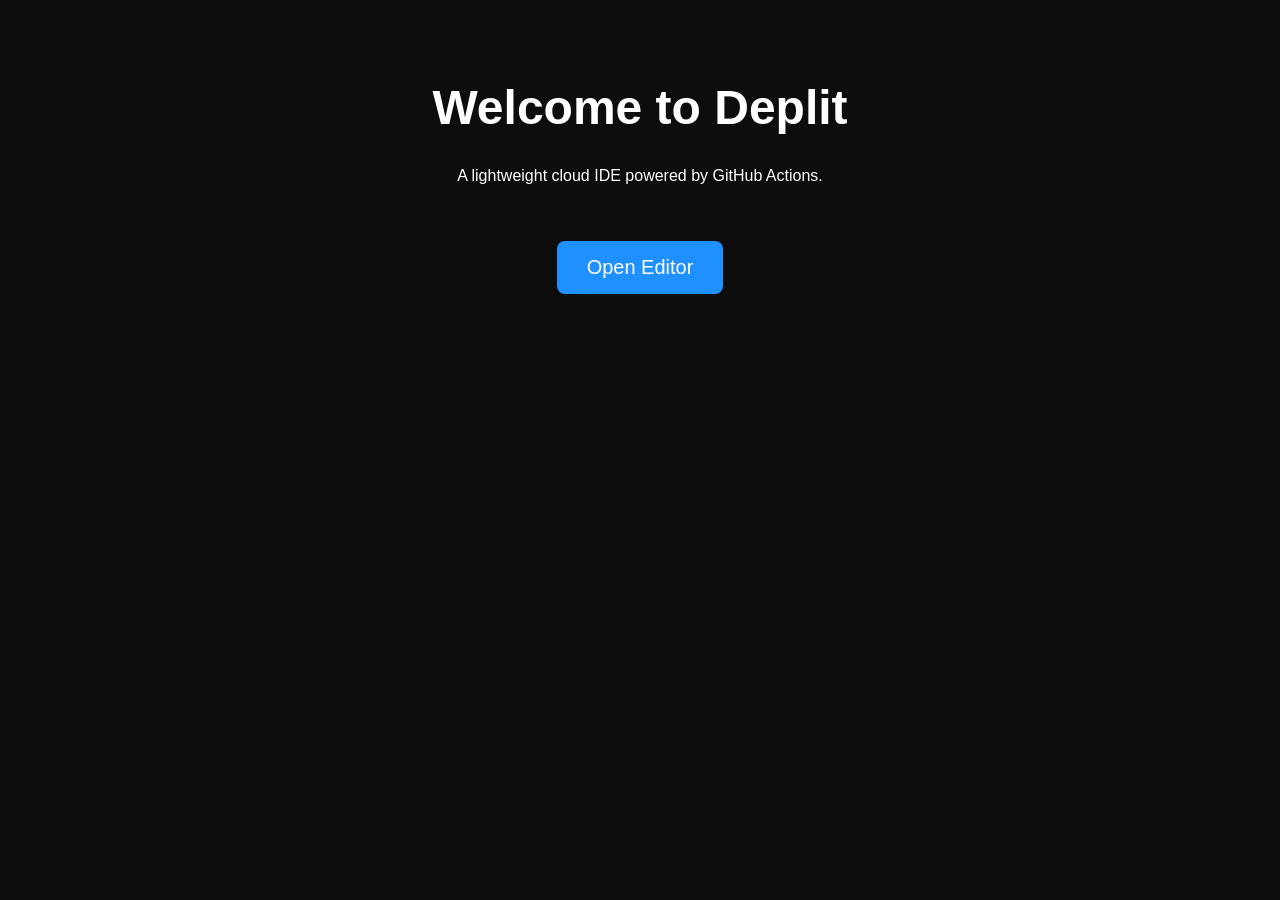
<file: index.html>
<!DOCTYPE html>
<html>
<head>
  <title>Deplit — Cloud IDE</title>
  <meta charset="UTF-8">
  <style>
    body { background:#0d0d0d; color:#fff; font-family:Arial; text-align:center; }
    h1 { margin-top:80px; font-size:48px; }
    a.button {
      display:inline-block; margin-top:40px; padding:15px 30px;
      background:#1e90ff; color:#fff; text-decoration:none; border-radius:8px;
      font-size:20px;
    }
  </style>
</head>
<body>

  <h1>Welcome to Deplit</h1>
  <p>A lightweight cloud IDE powered by GitHub Actions.</p>

  <a class="button" href="frontend.html">Open Editor</a>

</body>
</html>
</file>
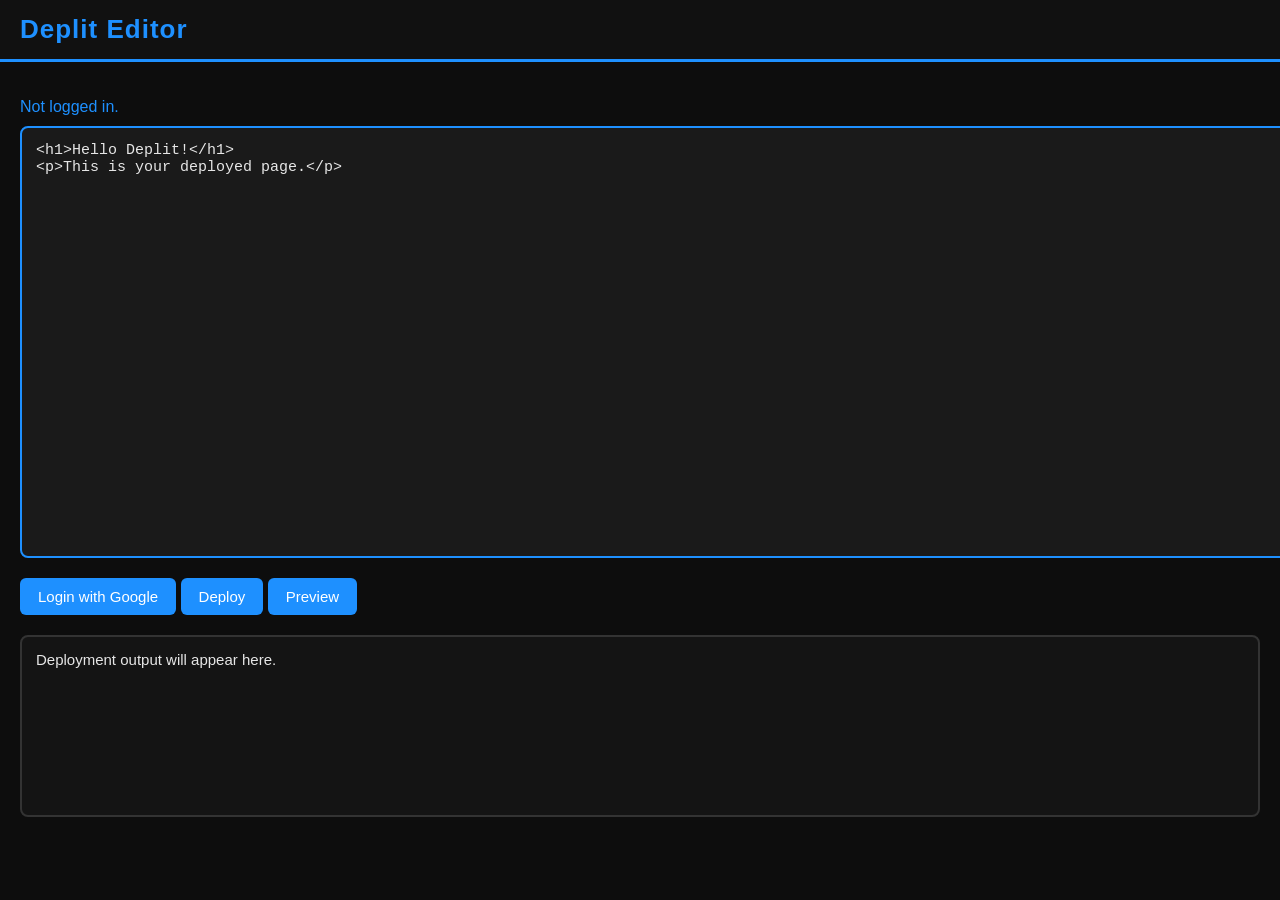
<file: frontend.html>
<!DOCTYPE html>
<html>
<head>
  <title>Deplit Editor</title>
  <meta charset="UTF-8">
  <link rel="stylesheet" href="style.css">

  <!-- Google Identity Services -->
  <script src="https://accounts.google.com/gsi/client" async defer></script>
</head>

<body>

<header>
  <h1>Deplit Editor</h1>
</header>

<div class="editor-container">

  <p id="login-status" style="color:#1e90ff; margin-bottom:10px;">
    Not logged in.
  </p>

  <textarea id="editor">
<h1>Hello Deplit!</h1>
<p>This is your deployed page.</p>
  </textarea>

  <div style="margin-top:20px;">
    <button onclick="googleLogin()">Login with Google</button>
    <button onclick="deployCode()">Deploy</button>
    <button onclick="previewCode()">Preview</button>
  </div>

  <div class="output-box" id="output">
    Deployment output will appear here.
  </div>

</div>

<script src="deplit.js"></script>

</body>
</html>
</file>
<file: style.css>
/* ============================================================
   DEPLIT — Global Theme
   Dark mode, flat geometric, Trebuchet MS aesthetic
   ============================================================ */

html, body {
    margin: 0;
    padding: 0;
    background: #0d0d0d;
    color: #e6e6e6;
    font-family: "Trebuchet MS", sans-serif;
}

/* ============================================================
   [Header Bar](ca://s?q=Style_Deplit_header_bar)
   ============================================================ */

header {
    background: #111;
    border-bottom: 3px solid #1e90ff;
    padding: 14px 20px;
    display: flex;
    align-items: center;
    justify-content: space-between;
}

header h1 {
    margin: 0;
    font-size: 26px;
    color: #1e90ff;
    letter-spacing: 1px;
}

/* ============================================================
   [Buttons](ca://s?q=Style_Deplit_buttons)
   ============================================================ */

button {
    background: #1e90ff;
    border: none;
    padding: 10px 18px;
    border-radius: 6px;
    color: #fff;
    font-size: 15px;
    cursor: pointer;
    transition: background 0.2s ease;
}

button:hover {
    background: #3aa3ff;
}

button:active {
    background: #1475cc;
}

/* ============================================================
   [Editor Container](ca://s?q=Style_Deplit_editor_container)
   ============================================================ */

.editor-container {
    display: flex;
    flex-direction: column;
    padding: 20px;
}

textarea {
    background: #1a1a1a;
    color: #e6e6e6;
    border: 2px solid #1e90ff;
    border-radius: 8px;
    padding: 14px;
    font-size: 15px;
    width: 100%;
    height: 400px;
    resize: vertical;
    outline: none;
}

textarea:focus {
    border-color: #3aa3ff;
}

/* ============================================================
   [Output Box](ca://s?q=Style_Deplit_output_box)
   ============================================================ */

.output-box {
    background: #141414;
    border: 2px solid #333;
    border-radius: 8px;
    padding: 14px;
    margin-top: 20px;
    min-height: 150px;
    font-size: 15px;
    overflow-x: auto;
}

/* ============================================================
   [Footer](ca://s?q=Style_Deplit_footer)
   ============================================================ */

footer {
    text-align: center;
    padding: 20px;
    color: #777;
    font-size: 14px;
}
</file>
